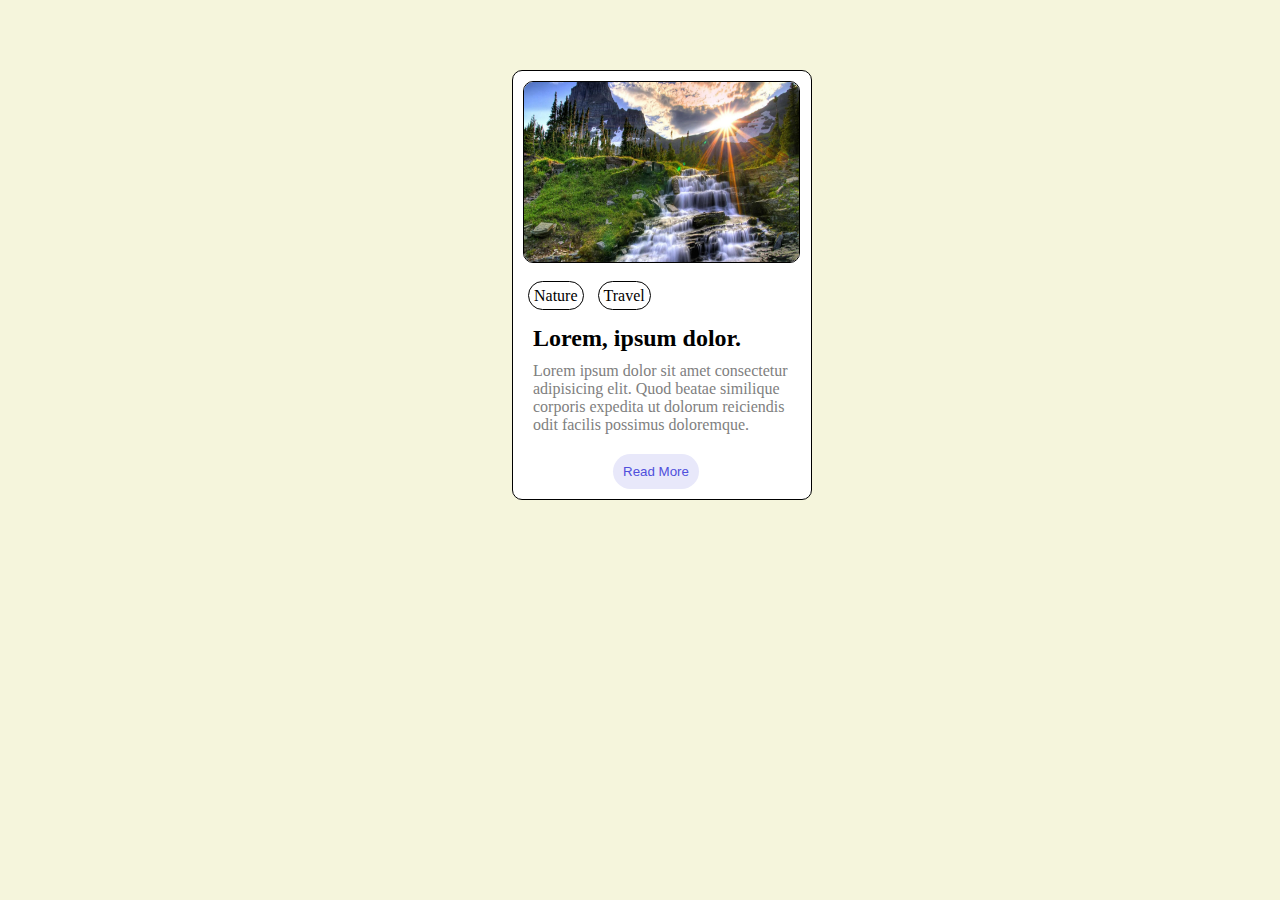
<file: card/card.html>
<!DOCTYPE html>
<html lang="en">

<head>
    <meta charset="UTF-8">
    <meta name="viewport" content="width=device-width, initial-scale=1.0">
    <title>Card - using html, css</title>
    <link rel="stylesheet" href="style.css">
</head>


<body>
    <div class="container">
        <div class="card-image">
            <img src="card-image.jpg" alt="card-image">
        </div>
        <div class="card-tag">
            <span>Nature</span>
            <span>Travel</span>
        </div>
        <div class="card-content">
            <h2>Lorem, ipsum dolor.</h2>
            <p>Lorem ipsum dolor sit amet consectetur adipisicing elit. Quod beatae similique corporis expedita ut dolorum reiciendis odit facilis possimus doloremque.</p>
        </div>
        <div class="card-button">
            <button> Read More</button>
        </div>
    </div>
</body>

</html>
</file>
<file: card/style.css>
* {
        margin: 0;
        padding: 0;
    }
    body {
        background-color: beige;
    }

    .container {
        margin-left: 40vw;
        margin-top: 70px;
        box-sizing: border-box;
        width: 300px;
        height: 430px;
        border: 1px solid black;
        border-radius: 10px;
        box-sizing: border-box;
        background-color: #fff;
    }

    .card-image > img {
        margin: 10px;
        width: 275px;
        height: 180px;
        border: 1px solid black;
        border-radius: 10px;
    }
    .card-tag {
        margin: 10px;
    }
    .card-tag > span {
        width: 20px;
        height: 10px;
        margin: 5px;
        padding: 5px;
        border: 1px solid black;
        border-radius: 20px;
    }

    .card-content {
        margin: 10px;
        padding: 10px;
    }

    .card-content > h2 {
        font-weight: bold;

    }

    .card-content > p {
        margin-top: 10px;
        color: gray;
    }
    
    .card-button button {
        margin-left: 100px;
        padding: 10px;
        border-radius: 50px;
        color: #4f4fdc;
        background-color: rgb(232, 232, 250);
        border: none;
    }
</file>
